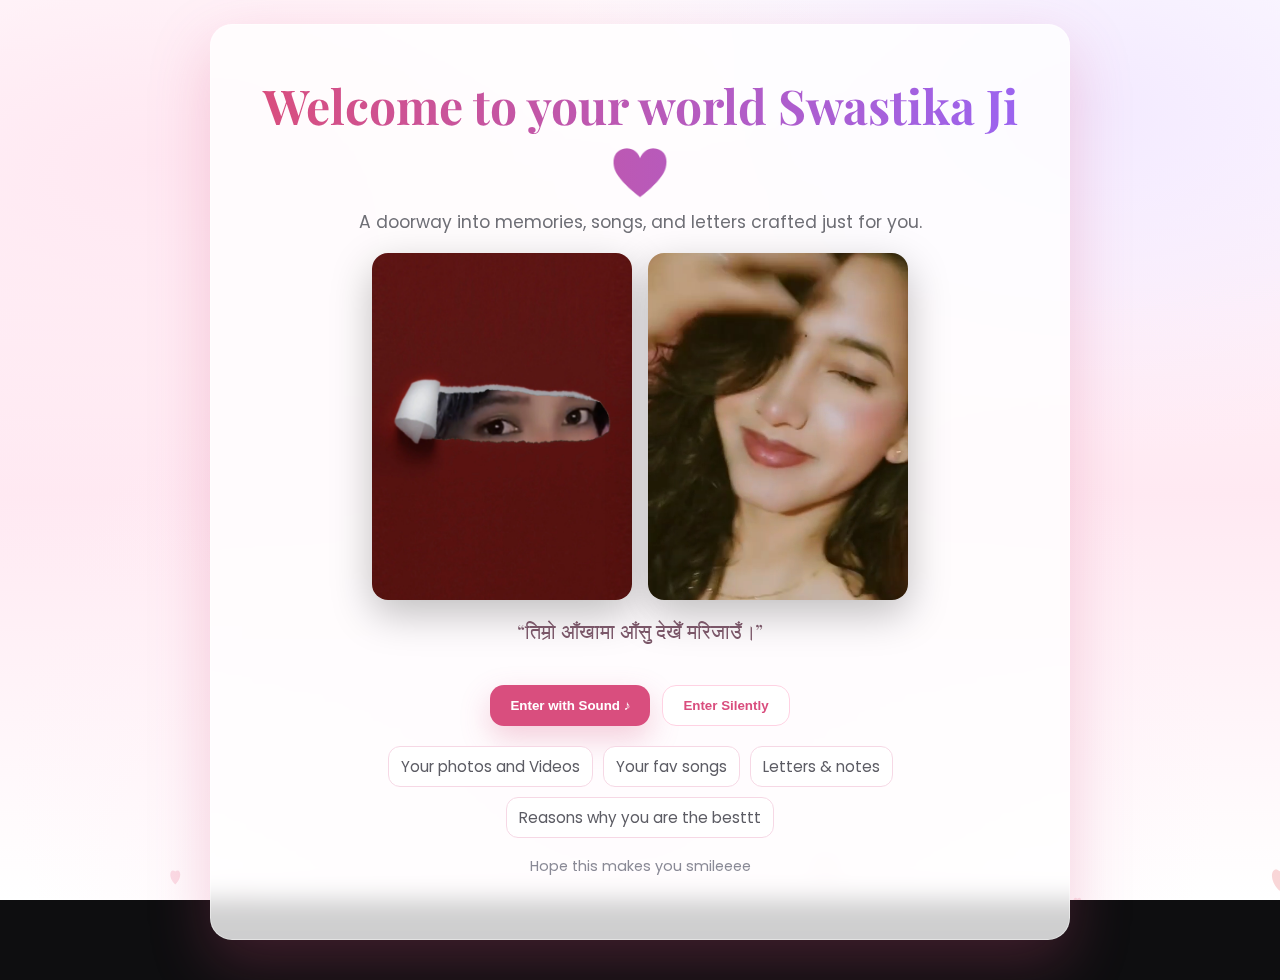
<file: index.html>
<!DOCTYPE html>
<html lang="en">
<head>
  <meta charset="utf-8" />
  <title>Welcome to the world of Swastika 💌</title>
  <meta name="viewport" content="width=device-width, initial-scale=1" />

  <!-- Fonts -->
  <link href="https://fonts.googleapis.com/css2?family=Playfair+Display:wght@600;700&family=Poppins:wght@300;400;600&display=swap" rel="stylesheet">

  <style>
    :root{
      /* Tweak these to change the small video size & spacing */
      --vid-size: 260px;   /* previous small look (try 240px/300px if you want) */
      --vid-gap: 16px;

      --glass:#ffffffcc; --text:#1c1c1c; --muted:#6f6f76;
      --accent:#d94e7e; --accent-2:#9b64f0; --ring:#ff9fbd;
      --shadow:0 22px 60px rgba(217,78,126,.25);
    }

    *{box-sizing:border-box}
    html,body{height:100%}
    body{
      margin:0;
      overflow:auto;  /* allow page to scroll so all text is visible */
      font-family:Poppins,system-ui,-apple-system,Segoe UI,Roboto,Arial,sans-serif;
      color:var(--text);
      background:#0e0e10;
      -webkit-font-smoothing:antialiased; -moz-osx-font-smoothing:grayscale;
    }

    /* Romantic animated background */
    .bg-anim{
      position:fixed; inset:0; z-index:-3;
      background:
        radial-gradient(1200px 700px at 12% 18%, #ffe8f2, transparent 60%),
        radial-gradient(900px 600px at 85% 12%, #f3eaff, transparent 60%),
        radial-gradient(1000px 900px at 48% 85%, #ffeff7, transparent 60%),
        linear-gradient(180deg, #fff, #ffe9f2 55%, #fff);
      animation:hue 16s ease-in-out infinite alternate;
      filter:saturate(106%);
    }
    @keyframes hue{from{filter:hue-rotate(0)} to{filter:hue-rotate(8deg)}}

    /* Floating hearts */
    canvas#hearts{
      position:fixed; inset:0; z-index:-2; pointer-events:none; opacity:.55;
    }

    /* Center stage */
    .stage{
      min-height:100dvh; display:flex; align-items:center; justify-content:center;
      padding: 24px 20px 40px;
    }
    .card{
      width:min(860px, 100%);
      background:var(--glass);
      backdrop-filter: blur(12px);
      border:1px solid #ffffff70; border-radius:22px;
      box-shadow:var(--shadow);
      padding:clamp(22px,5vw,48px);
      text-align:center;
    }

    h1{
      font-family:'Playfair Display',serif; font-weight:700;
      font-size:clamp(2rem,5vw,3rem); margin:0 0 8px;
      background:linear-gradient(90deg, var(--accent), var(--accent-2));
      -webkit-background-clip:text; background-clip:text; color:transparent;
    }
    .subtitle{margin:0 0 18px; color:var(--muted); font-size:1.08rem}

    /* Two small videos side-by-side (exact small size like before) */
    .intro-videos{
      display:flex;
      justify-content:center;
      align-items:center;
      gap: var(--vid-gap);
      margin: 0 auto 18px;
      flex-wrap: wrap; /* stacks on narrow phones */
    }
    .intro-videos video{
      width: var(--vid-size);
      height: calc(var(--vid-size) * 4 / 3); /* portrait-ish 3:4 */
      max-width: 42vw;            /* keep sensible on small screens */
      border-radius:16px;
      box-shadow:0 14px 40px rgba(0,0,0,.25);
      object-fit: cover;
      object-position: center 20%; /* nudge to keep eyes nicely framed */
      display:block;
    }

    .rotator{
      font-family:'Playfair Display',serif;
      font-size:1.22rem; color:#7a5668; min-height:2.4em; margin:12px 0 20px;
      opacity:0; transform:translateY(6px);
      transition:opacity .6s ease, transform .6s ease;
    }
    .rotator.is-visible{opacity:1; transform:translateY(0)}

    .buttons{display:flex; gap:12px; justify-content:center; flex-wrap:wrap}
    .btn{
      border:0; cursor:pointer; user-select:none;
      padding:12px 20px; border-radius:14px; font-weight:700;
      transition:transform .15s ease, box-shadow .2s ease, background-color .2s ease;
    }
    .btn-primary{background:var(--accent); color:#fff; box-shadow:0 12px 30px rgba(217,78,126,.28)}
    .btn-ghost{background:#fff; color:var(--accent); border:1px solid #ffd2e3}
    .btn:hover{transform:translateY(-2px)}
    .btn:focus-visible{outline:3px solid var(--ring); outline-offset:3px}

    .micro{
      display:flex; flex-wrap:wrap; gap:10px; justify-content:center;
      margin-top:20px; color:#5c5c64; font-size:.95rem;
    }
    .chip{background:#fff; border:1px solid #f6d8e5; border-radius:12px; padding:8px 12px}
    .foot{margin-top:18px; color:#8a8a96; font-size:.9rem}

    @media (max-width: 560px){
      :root{ --vid-size: 220px; }
    }

    @media (prefers-reduced-motion: reduce){
      *{animation:none !important; transition:none !important; scroll-behavior:auto !important}
    }
  </style>
</head>
<body>
  <noscript>This page uses a little JavaScript for hearts, quotes, and buttons.</noscript>

  <div class="bg-anim" aria-hidden="true"></div>
  <canvas id="hearts"></canvas>

  <section class="stage">
    <div class="card" role="main" aria-labelledby="title">
      <h1 id="title"> Welcome to your world Swastika Ji ❤️ </h1>
      <p class="subtitle">A doorway into memories, songs, and letters crafted just for you.</p>

      <!-- Two small videos side-by-side (not big, not overlapping) -->
      <div class="intro-videos">
        <video autoplay muted loop playsinline preload="auto" poster="assets/photos/91.JPG">
          <source src="assets/videos/33.mp4" type="video/mp4">
        </video>
        <video autoplay muted loop playsinline preload="auto" poster="assets/photos/91.JPG">
          <source src="assets/videos/17.mp4" type="video/mp4">
        </video>
      </div>

      <div id="rotator" class="rotator" aria-live="polite"></div>

      <div class="buttons" role="group" aria-label="Entry options">
        <button id="enter-sound" class="btn btn-primary">Enter with Sound ♪</button>
        <button id="enter-quiet" class="btn btn-ghost">Enter Silently</button>
      </div>

      <div class="micro" aria-hidden="true">
        <div class="chip">Your photos and Videos</div>
        <div class="chip">Your fav songs</div>
        <div class="chip">Letters & notes</div>
        <div class="chip">Reasons why you are the besttt</div>
      </div>

      <p class="foot">Hope this makes you smileeee</p>
    </div>
  </section>

  <script>
    // Ensure both small videos start (muted/inline for mobile)
    document.querySelectorAll('.intro-videos video').forEach(v=>{
      v.muted = true; v.playsInline = true;
      const tryPlay = () => v.play().catch(()=>{});
      if (v.readyState >= 2) tryPlay(); else v.addEventListener('canplay', tryPlay, {once:true});
    });

    // Rotating quotes
    const quotes = [
      "“तिम्रो आँखामा आँसु देखेँ मरिजाउँ।”",
      "“Your eyes are my favouriteeee”",
      "“If I had a flower for every time I thought of you… I could walk through my garden forever.”"
    ];
    const rotator = document.getElementById('rotator');
    let qi = 0;
    function showQuote(){
      rotator.textContent = quotes[qi % quotes.length];
      rotator.classList.add('is-visible');
      setTimeout(()=>{ rotator.classList.remove('is-visible'); qi++; setTimeout(showQuote, 600); }, 3600);
    }
    showQuote();

    // Buttons → remember music pref, then go to main.html
    document.getElementById('enter-sound').addEventListener('click', ()=>{
      try { sessionStorage.setItem('playMusic','true'); } catch {}
      location.href = 'main.html';
    });
    document.getElementById('enter-quiet').addEventListener('click', ()=>{
      try { sessionStorage.setItem('playMusic','false'); } catch {}
      location.href = 'main.html';
    });

    // Floating hearts
    const c = document.getElementById('hearts'), ctx = c.getContext('2d');
    let W, H;
    function resize(){ W = c.width = innerWidth; H = c.height = innerHeight; }
    addEventListener('resize', resize); resize();

    function Heart(){
      this.x = Math.random()*W;
      this.y = H + Math.random()*H/2;
      this.size = 6 + Math.random()*10;
      this.alpha = .15 + Math.random()*.35;
      this.speed = 0.4 + Math.random()*0.9;
      this.swing = Math.random()*1.6;
      this.phase = Math.random()*Math.PI*2;
      this.hue = 330 + Math.random()*30;
    }
    Heart.prototype.draw = function(t){
      const sway = Math.sin(t/700 + this.phase)*this.swing;
      this.y -= this.speed; this.x += sway;
      if(this.y + this.size < -10){ this.y = H + 20; this.x = Math.random()*W; }
      ctx.save(); ctx.translate(this.x, this.y); ctx.scale(this.size/14, this.size/14);
      ctx.fillStyle = `hsla(${this.hue},75%,64%,${this.alpha})`;
      ctx.beginPath();
      ctx.moveTo(0,6);
      ctx.bezierCurveTo(-12,-6,-6,-18,0,-12);
      ctx.bezierCurveTo(6,-18,12,-6,0,6);
      ctx.closePath(); ctx.fill(); ctx.restore();
    };

    const hearts = Array.from({length:70}, ()=>new Heart());
    function loop(t){ ctx.clearRect(0,0,W,H); hearts.forEach(h=>h.draw(t)); requestAnimationFrame(loop); }
    requestAnimationFrame(loop);
  </script>
</body>
</html>
</file>
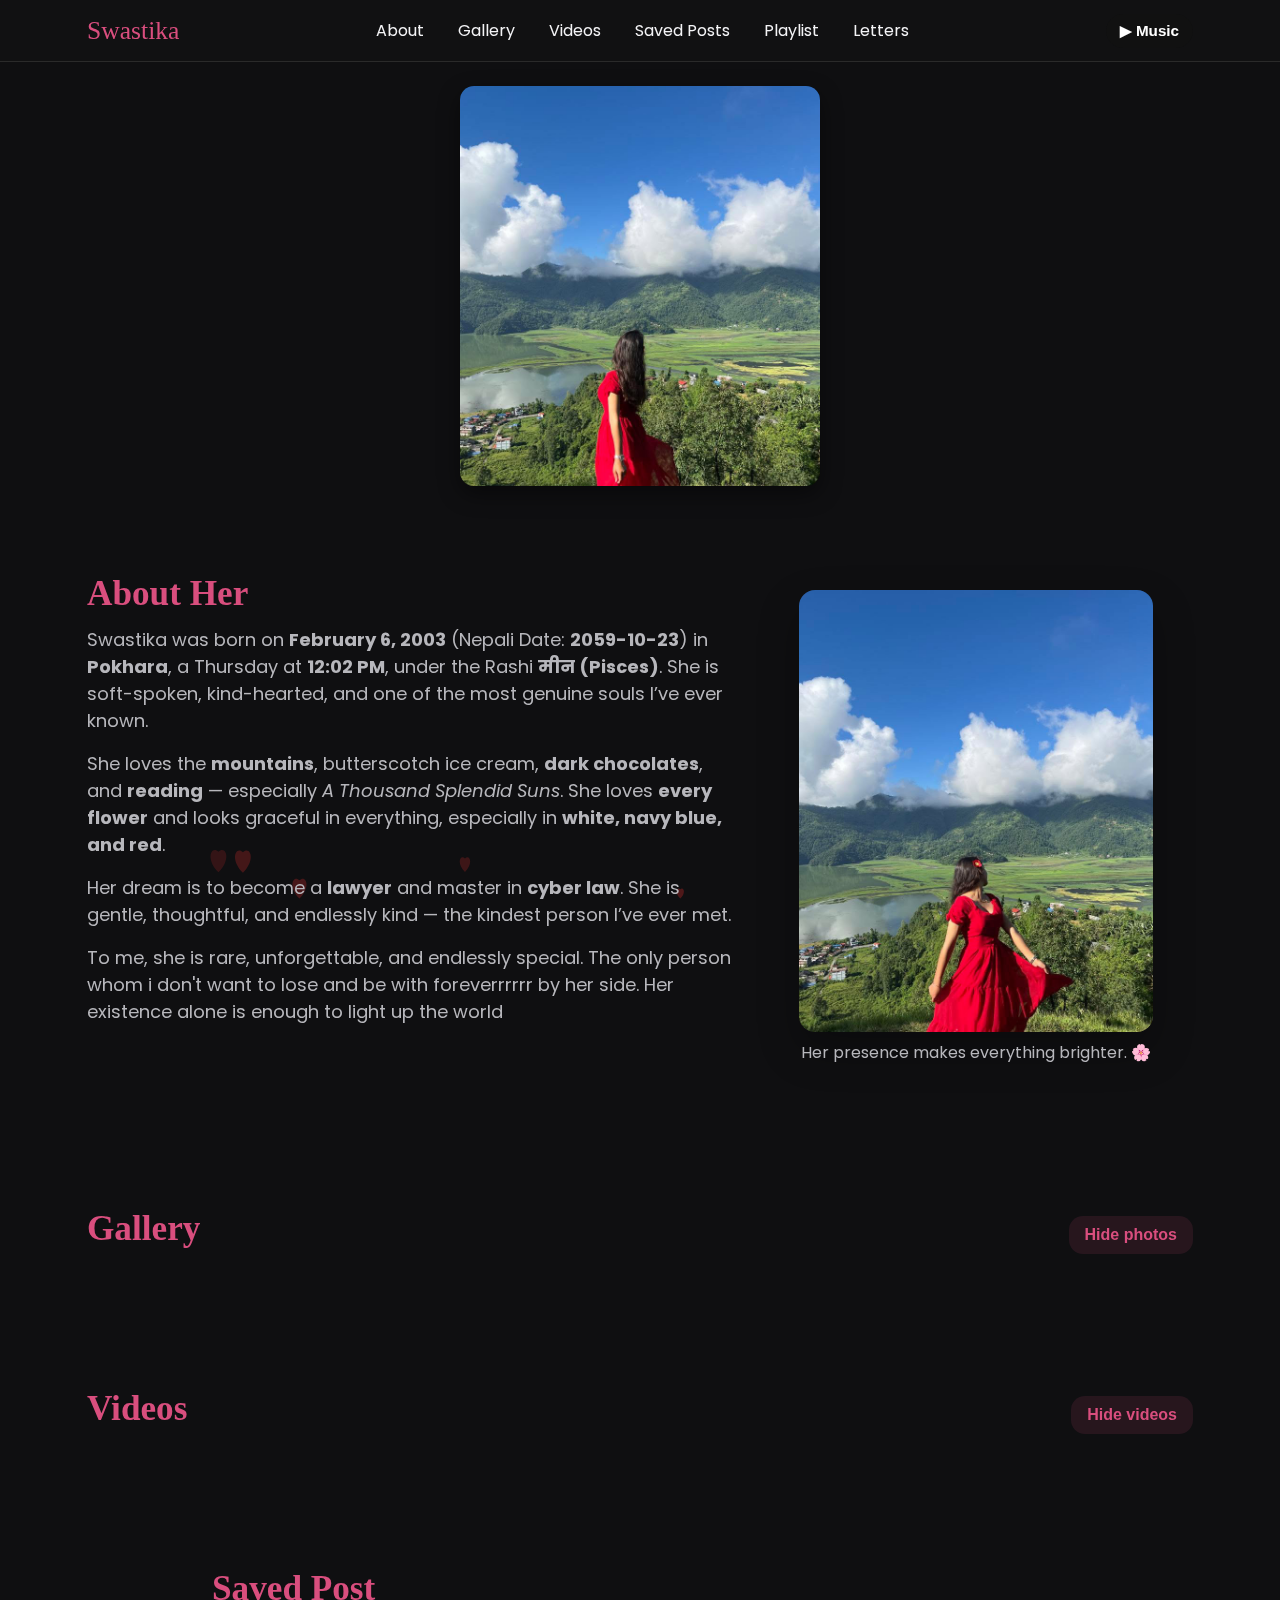
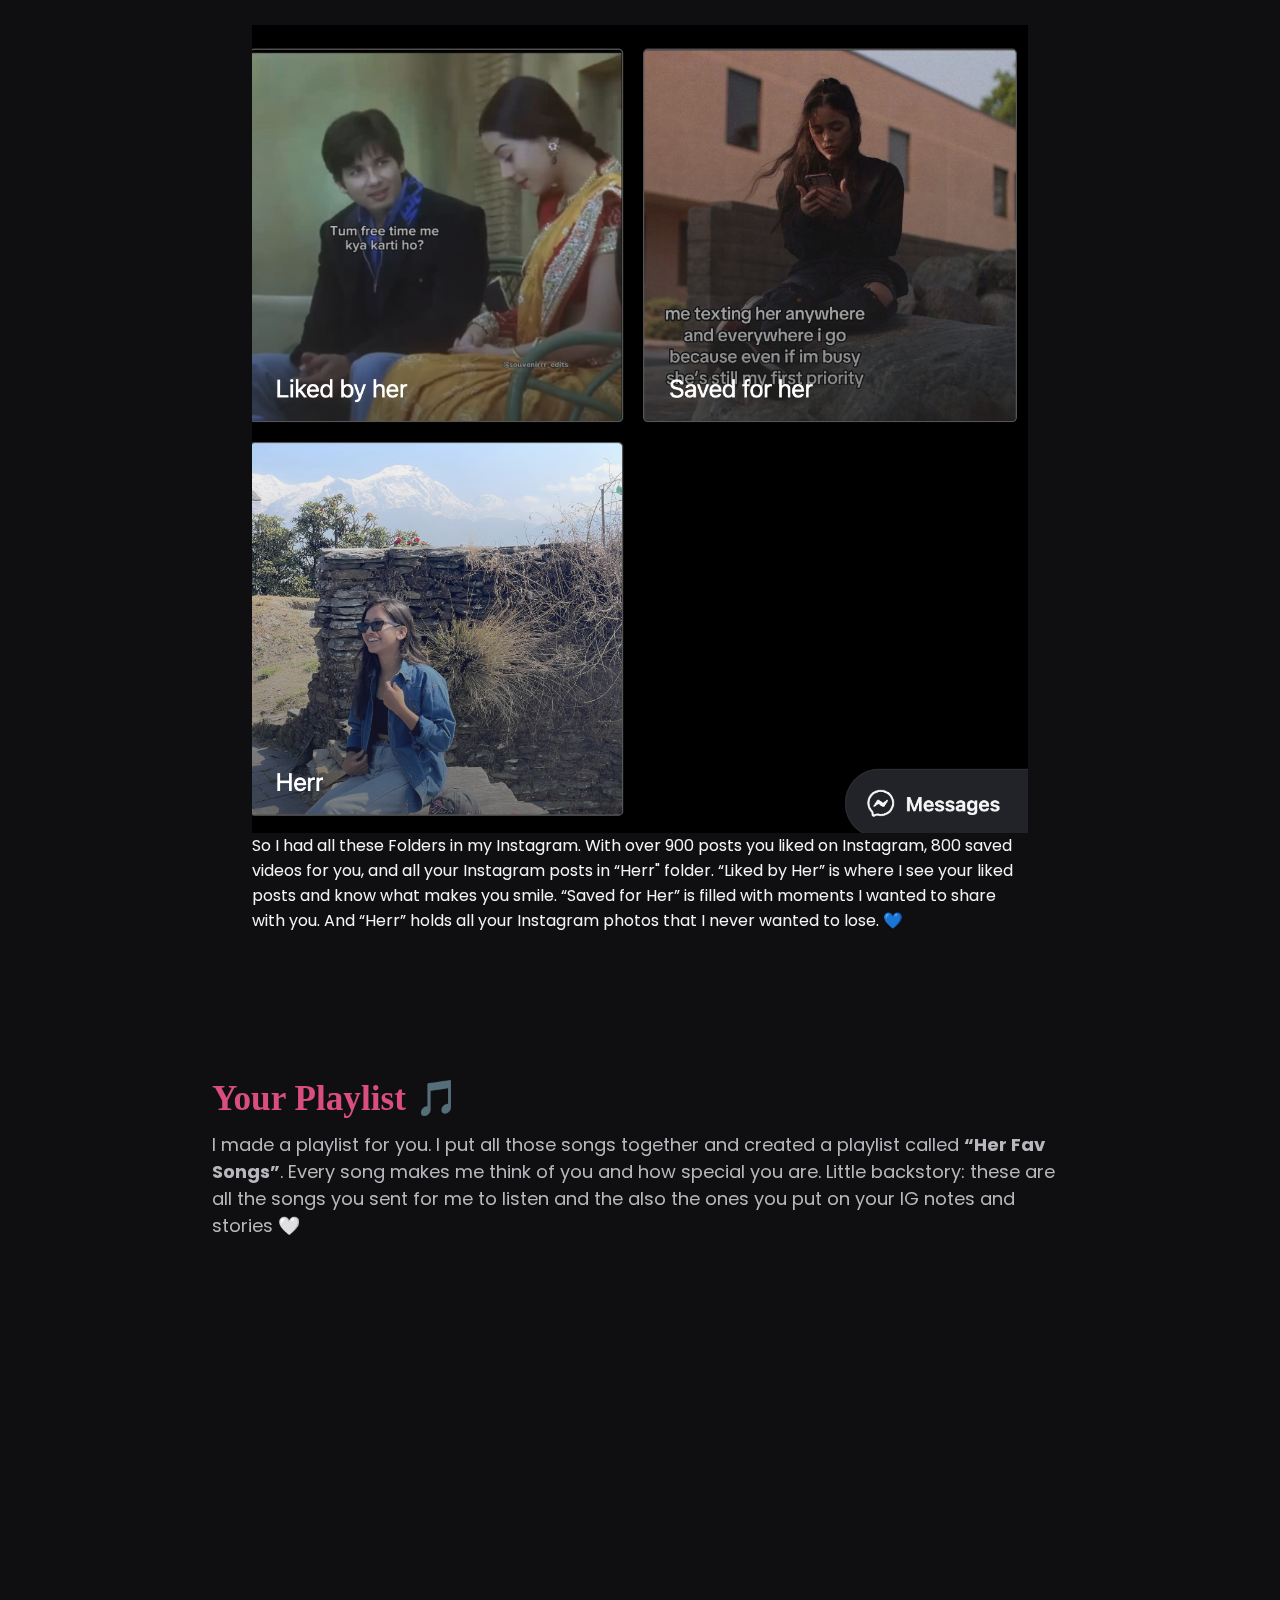
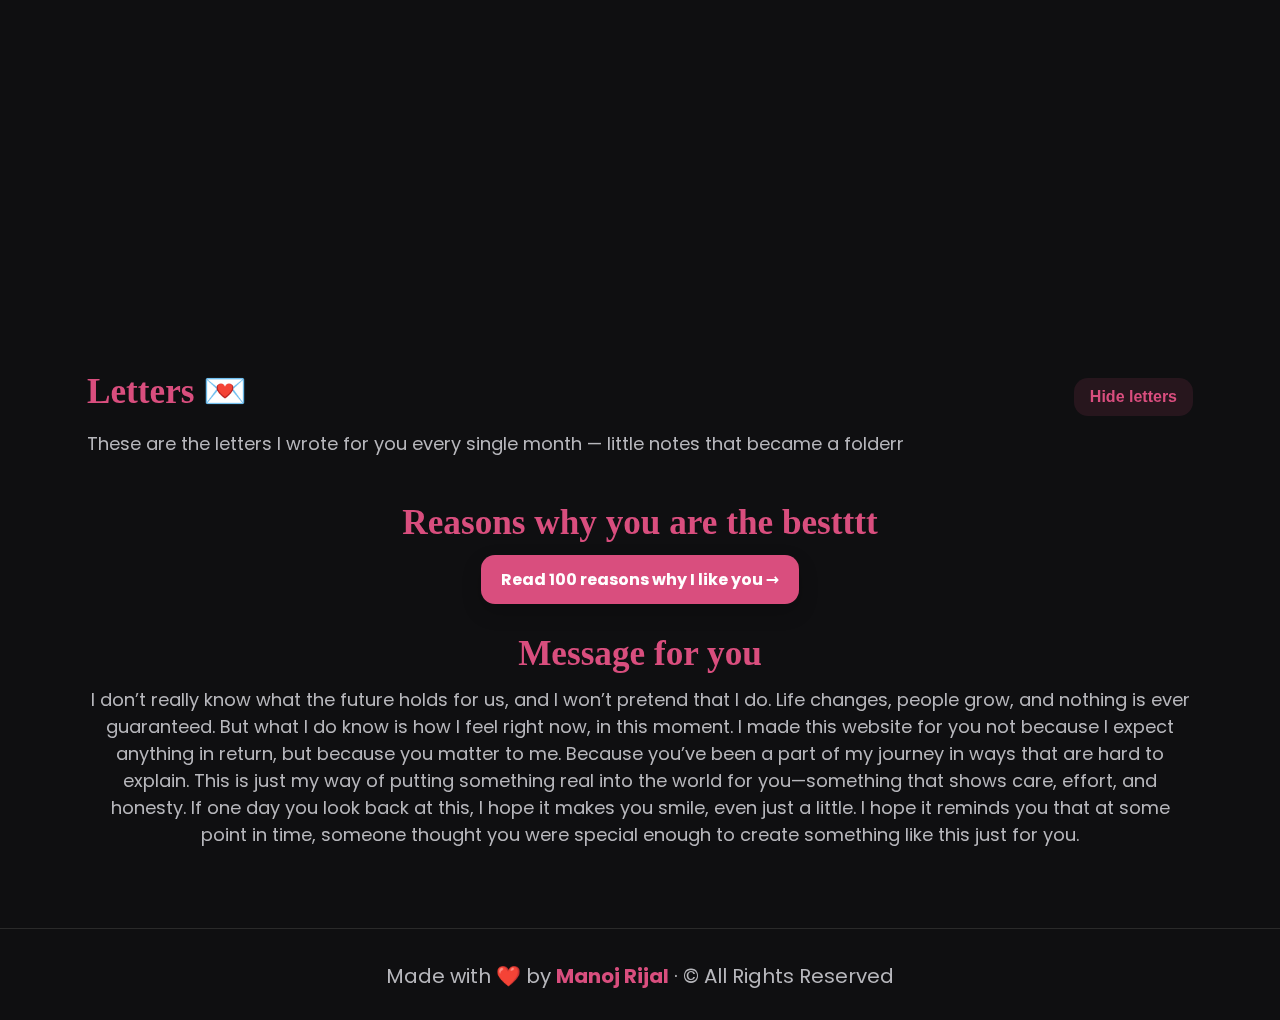
<file: main.html>
<!DOCTYPE html>
<html lang="en">
<head>
  <meta charset="utf-8" />
  <title>For the Girl I Admire Most 💙</title>
  <meta name="viewport" content="width=device-width, initial-scale=1" />

  <!-- SEO / Social -->
  <meta name="description" content="Photos, videos, music, saved posts, letters, and memories—curated with love for Swastika." />
  <meta property="og:title" content="For the Girl I Admire Most 💙" />
  <meta property="og:description" content="A collection of photos, videos, music, letters, and reasons why I admire her." />
  <meta property="og:type" content="website" />
  <meta property="og:image" content="assets/special/saved-folders.jpg" />
  <link rel="icon" href="assets/special/favicon.ico" />

  <!-- Fonts & Styles -->
  <link href="https://fonts.googleapis.com/css2?family=Poppins:wght@300;400;600&display=swap" rel="stylesheet">
  <link rel="stylesheet" href="style.css" />

  <!-- Preload audio -->
  <link rel="preload" as="audio" href="assets/music/meri-banogi-kya.mp3">

  <style>
    /* Page base to match your black theme */
    body {
      margin: 0;
      font-family: Poppins, system-ui, -apple-system, Segoe UI, Roboto, Arial, sans-serif;
      color: #f4f4f6;
      background: #0f0f11; /* deep black background */
      -webkit-font-smoothing: antialiased;
      -moz-osx-font-smoothing: grayscale;
    }
    /* Floating red hearts layer */
    canvas#hearts {
      position: fixed;
      inset: 0;
      z-index: -1;
      pointer-events: none;
      opacity: 0.6; /* tweak if too strong */
    }
    /* Ensure mini-slideshow scrolls normally (no overlap) */
    #mini-slideshow {
      position: relative;
      margin: 24px auto;
      width: clamp(200px, 30vw, 360px);
      height: clamp(240px, 32vw, 400px);
      border-radius: 14px;
      overflow: hidden;
      background: #000;
      box-shadow: 0 8px 22px rgba(0,0,0,.45);
    }
    #mini-slideshow img {
      width: 100%; height: 100%; object-fit: cover; display: block;
      transition: opacity .35s ease;
    }
  </style>
</head>
<body>
  <noscript>JavaScript is disabled; dynamic slideshow, gallery, and music controls will be limited.</noscript>

  <!-- Floating Hearts Background -->
  <canvas id="hearts"></canvas>

  <!-- Sticky Glass Navbar -->
  <header class="nav" role="banner">
    <div class="nav__inner">
      <a class="brand" href="index.html" aria-label="Back to intro">Swastika</a>
      <nav aria-label="Primary">
        <a href="#about">About</a>
        <a href="#gallery">Gallery</a>
        <a href="#videos">Videos</a>
        <a href="#saved">Saved Posts</a>
        <a href="#playlist">Playlist</a>
        <a href="#letters">Letters</a>
      </nav>
      <div class="nav__actions">
        <button id="music-btn" class="button button--pill" aria-label="Toggle background music" aria-pressed="false">▶ Music</button>
      </div>
    </div>
  </header>

  <!-- Mini slideshow (scrolls normally) -->
  <aside id="mini-slideshow" aria-label="Mini slideshow">
    <img id="mini-slide" src="assets/photos/1.JPG" alt="Memory 1">
  </aside>

  <!-- Background Music -->
  <audio id="bg-music" loop>
    <source src="assets/music/saino.mp3" type="audio/mpeg" />
    Your browser does not support the audio element.
  </audio>

  <main id="content">
    <!-- About -->
    <section id="about" class="section hero" aria-label="About Swastika">
      <div class="container">
        <div class="hero__grid">
          <!-- Left side: Text -->
          <div class="hero__copy">
            <h2 class="h2">About Her</h2>

            <p class="lede">
              Swastika was born on <strong>February 6, 2003</strong> (Nepali Date:
              <strong>2059-10-23</strong>) in <strong>Pokhara</strong>, a Thursday at
              <strong>12:02 PM</strong>, under the Rashi <strong>मीन (Pisces)</strong>.
              She is soft-spoken, kind-hearted, and one of the most genuine souls I’ve ever known.
            </p>

            <p class="lede">
              She loves the <strong>mountains</strong>, butterscotch ice cream, <strong>dark chocolates</strong>,
              and <strong>reading</strong> — especially <em>A Thousand Splendid Suns</em>.
              She loves <strong>every flower</strong> and looks graceful in everything,
              especially in <strong>white, navy blue, and red</strong>.
            </p>

            <p class="lede">
              Her dream is to become a <strong>lawyer</strong> and master in <strong>cyber law</strong>.
              She is gentle, thoughtful, and endlessly kind — the kindest person I’ve ever met.
            </p>

            <p class="lede">To me, she is rare, unforgettable, and endlessly special. The only person whom i don't want to lose and be with foreverrrrrr by her side. Her existence alone is enough to light up the world </p>
          </div>

          <!-- Right side: Image -->
          <figure class="hero__figure">
            <img src="assets/photos/6.JPG" alt="Swastika smiling in nature" loading="lazy">
            <figcaption>Her presence makes everything brighter. 🌸</figcaption>
          </figure>
        </div>
      </div>
    </section>
    

    <!-- Gallery -->
    <section id="gallery" class="section" aria-label="Photo gallery">
      <div class="container">
        <div class="section__head">
          <h2 class="h2">Gallery</h2>
          <button id="toggle-gallery" class="button button--ghost" aria-controls="gallery-grid" aria-expanded="true">Hide photos</button>
        </div>
        <div id="gallery-grid" class="media-grid" style="display:grid;">
          <!-- script.js appends <img> 1.JPG..93.JPG -->
        </div>
      </div>
    </section>

    <!-- Videos -->
    <section id="videos" class="section" aria-label="Videos">
      <div class="container">
        <div class="section__head">
          <h2 class="h2">Videos</h2>
          <button id="toggle-videos" class="button button--ghost" aria-controls="video-grid" aria-expanded="true">Hide videos</button>
        </div>
        <div id="video-grid" class="media-grid" style="display:grid;">
          <!-- script.js appends <video> 1.mp4..32.mp4 -->
        </div>
      </div>
    </section>

    <!-- Saved Post -->
    <section id="saved" class="section" aria-label="Saved posts">
      <div class="container container--narrow">
        <h2 class="h2">Saved Post</h2>
        <figure class="figure" id="saved-post">
          <img class="figure__img" src="assets/special/saved-folders.jpg" alt="Saved Instagram screenshot showing her favorite posts" loading="lazy">
          <figcaption class="figure__cap">
            So I had all these Folders in my Instagram. With over 900 posts you liked on Instagram, 800 saved videos for you, and all your Instagram posts in “Herr" folder.
             “Liked by Her” is where I see your liked posts and know what makes you smile. “Saved for Her” is filled with moments I wanted to share with you. And “Herr” holds all your Instagram photos that I never wanted to lose. 💙
          </figcaption>
        </figure>
      </div>
    </section>

    <!-- Playlist -->
    <section id="playlist" class="section" aria-label="Your favourite songs">
      <div class="container container--narrow">
        <h2 class="h2">Your Playlist 🎵</h2>
        <p class="lede">
          I made a playlist for you. I put all those songs together and created a playlist called <strong>“Her Fav Songs”</strong>.
          Every song makes me think of you and how special you are. Little backstory: these are all the songs you sent for me to listen and the also the ones you put on your IG notes and stories 🤍
        </p>
        <div class="embed">
          <iframe
            class="embed__frame"
            src="https://open.spotify.com/embed/playlist/7xa8SpwR6ygWpyLvdyOZei?utm_source=generator"
            width="100%" height="580" frameborder="0"
            allow="autoplay; clipboard-write; encrypted-media; fullscreen; picture-in-picture"
            loading="lazy" title="Her Favorite Songs Playlist"></iframe>
        </div>
      </div>
    </section>

    <!-- Letters -->
    <section id="letters" class="section" aria-label="Letters">
      <div class="container">
        <div class="section__head">
          <h2 class="h2">Letters 💌</h2>
          <button id="toggle-letters" class="button button--ghost" aria-controls="letters-grid" aria-expanded="true">
            Hide letters
          </button>
        </div>

        <p class="lede">These are the letters I wrote for you every single month — little notes that became a folderr</p>

        <div id="letters-grid" class="media-grid" style="display:grid;">
          <!-- script.js will insert assets/letters/1.JPG ... 12.JPG -->
        </div>

        <div class="ta-center" style="margin-top:30px">
          <h2 class="h2">Reasons why you are the bestttt </h2>
          <a class="button button--primary" href="100-reasons.html">Read 100 reasons why I like you →</a>
        </div>



        <div class="ta-center" style="margin-top:30px">
          <h2 class="h2">Message for you</h2>
          <p class="lede">
            I don’t really know what the future holds for us, and I won’t pretend that I do. Life changes, people grow, and nothing is ever guaranteed. But what I do know is how I feel right now, in this moment.
            I made this website for you not because I expect anything in return, but because you matter to me. Because you’ve been a part of my journey in ways that are hard to explain. This is just my way of putting something real into the world for you—something that shows care, effort, and honesty.
If one day you look back at this, I hope it makes you smile, even just a little. I hope it reminds you that at some point in time, someone thought you were special enough to create something like this just for you. 
            
          </p> 
        </div>
      </div>
    </section>
  </main>

  <footer class="site-foot" role="contentinfo">
    <div class="container ta-center">
      <small>
        Made with ❤️ by <strong>Manoj Rijal</strong> · © All Rights Reserved
      </small>
    </div>
  </footer>

  <script src="script.js" defer></script>

  <!-- Floating red hearts script -->
  <script>
    const c = document.getElementById('hearts');
    const ctx = c.getContext('2d');
    let W, H;
    function resize(){ W = c.width = innerWidth; H = c.height = innerHeight; }
    addEventListener('resize', resize); resize();

    function Heart(){
      this.x = Math.random()*W;
      this.y = H + Math.random()*H/2;
      this.size = 6 + Math.random()*10;
      this.alpha = .2 + Math.random()*.35;
      this.speed = 0.4 + Math.random()*0.9;
      this.swing = Math.random()*1.6;
      this.phase = Math.random()*Math.PI*2;
      this.hue = 0; // red
    }
    Heart.prototype.draw = function(t){
      const sway = Math.sin(t/700 + this.phase)*this.swing;
      this.y -= this.speed; this.x += sway;
      if(this.y + this.size < -10){ this.y = H + 20; this.x = Math.random()*W; }
      ctx.save(); ctx.translate(this.x, this.y); ctx.scale(this.size/14, this.size/14);
      ctx.fillStyle = `hsla(${this.hue}, 80%, 55%, ${this.alpha})`;
      ctx.beginPath();
      ctx.moveTo(0,6);
      ctx.bezierCurveTo(-12,-6,-6,-18,0,-12);
      ctx.bezierCurveTo(6,-18,12,-6,0,6);
      ctx.closePath(); ctx.fill(); ctx.restore();
    };

    const hearts = Array.from({length:70}, ()=>new Heart());
    function loop(t){ ctx.clearRect(0,0,W,H); hearts.forEach(h=>h.draw(t)); requestAnimationFrame(loop); }
    requestAnimationFrame(loop);
  </script>
</body>
</html>
</file>
<file: style.css>
:root {
    --bg:#0f0f11; 
    --surface:#161617; 
    --text:#f4f4f6; 
    --muted:#b7b7bc;
    --accent:#d94e7e; 
    --accent-ghost:#3b1020; 
    --ring:#ff9fbd;
    --shadow-sm:0 8px 20px rgba(0,0,0,.20);
    --shadow-md:0 18px 40px rgba(0,0,0,.28);
    --radius:18px; 
    --container:1150px;
  }
  
  /* Reset */
  * { box-sizing:border-box; }
  html,body { height:100%; margin:0; }
  body {
    background:var(--bg); 
    color:var(--text);
    font-family:Poppins,system-ui,-apple-system,Segoe UI,Roboto,Arial,sans-serif;
    -webkit-font-smoothing:antialiased; 
    -moz-osx-font-smoothing:grayscale;
  }
  img,video { display:block; max-width:100%; height:auto; }
  a { color:var(--accent); text-decoration:none; }
  a:hover { text-decoration:underline; }
  .ta-center { text-align:center; }
  
  /* Containers & Sections */
  .container { width:min(var(--container),100%); margin:0 auto; padding:0 22px; }
  .container--narrow { width:min(900px,100%); }
  .section { padding:clamp(28px,6vw,64px) 0; }
  .section__head { display:flex; align-items:center; justify-content:space-between; gap:12px; }
  
  /* Headings */
  .h2 {
    font-family:'Playfair Display',serif;
    font-weight:700; 
    color:var(--accent);
    font-size:clamp(1.6rem,4.6vw,2.2rem); 
    margin:0 0 12px;
  }
  .lede { margin:6px 0 16px; color:var(--muted); font-size:clamp(1rem,3vw,1.125rem); }
  .script { font-family:'Playfair Display',serif; color:var(--accent); }
  
  /* Navbar (glass) */
  .nav {
    position:sticky; top:0; z-index:20;
    backdrop-filter: blur(10px);
    background:rgba(18,18,20,.65);
    border-bottom:1px solid #2a2a2a;
  }
  .nav__inner {
    display:flex; align-items:center; justify-content:space-between;
    width:min(var(--container),100%); margin:0 auto; padding:10px 22px;
  }
  .brand {
    font-family:'Playfair Display',serif; font-size:1.6rem; 
    color:var(--accent); text-decoration:none;
  }
  .nav nav { display:flex; gap:14px; align-items:center; flex-wrap:wrap; }
  .nav nav a {
    padding:8px 10px; border-radius:12px; 
    text-decoration:none; color:var(--text);
  }
  .nav nav a:hover { background:rgba(217,78,126,.12); }
  .nav__actions { display:flex; gap:10px; align-items:center; }
  
  /* Buttons */
  .button {
    display:inline-flex; align-items:center; justify-content:center;
    gap:.6rem; cursor:pointer; border:0; border-radius:14px;
    font-weight:700; font-size:1rem; user-select:none;
    transition:background-color .2s ease, transform .15s ease, box-shadow .2s ease;
  }
  .button:hover { transform:translateY(-1px); }
  .button:focus-visible { outline:3px solid var(--ring); outline-offset:3px; }
  .button--primary { background:var(--accent); color:#fff; padding:12px 20px; box-shadow:var(--shadow-sm); }
  .button--ghost { background:rgba(217,78,126,.12); color:var(--accent); padding:10px 16px; }
  .button--pill { background:#111; color:#fff; padding:8px 14px; border-radius:999px; font-size:.95rem; }
  
  /* Hero split */
  .hero .hero__grid {
    display:grid; gap:22px; grid-template-columns: 1.2fr .8fr;
  }
  .hero .hero__title {
    font-family:'Playfair Display',serif; 
    font-size:clamp(1.9rem,5.6vw,2.6rem); 
    margin:6px 0 8px;
  }
  .hero .about-list {
    margin:16px auto 0; padding:0; list-style:none; 
    max-width:800px; color:var(--muted);
  }
  .hero .about-list li { padding:6px 0; }
  .hero .hero__figure img {
    width:100%; border-radius:16px; box-shadow:var(--shadow-md); 
    object-fit:cover; aspect-ratio:4/5;
  }
  .hero .hero__figure figcaption { text-align:center; color:var(--muted); margin-top:8px; }
  @media (max-width: 900px){ .hero .hero__grid{grid-template-columns:1fr} }
  
  /* ===== Mini slideshow (sticky top, smaller, no overlap) ===== */
  #mini-slideshow {
    position: relative;   /* normal flow, no overlap */
    margin: 40px auto;    /* space around it */
    width: clamp(200px, 30vw, 360px);
    height: clamp(240px, 32vw, 400px);
    border-radius: 14px;
    overflow: hidden;
    box-shadow: 0 8px 22px rgba(0,0,0,.4);
    background: #000;
  }
  
  #mini-slideshow img {
    width: 100%; height: 100%;
    object-fit: cover; 
    display: block;
    transition: opacity .4s ease;  /* fade effect */
  }
  @media (max-width: 480px) {
    #mini-slideshow {
      width: 70vw;
      height: 40vh;
    }
  }
  
  /* ===== Uniform gallery & video tiles ===== */
  .media-grid {
    display: grid;
    gap: 14px;
    grid-template-columns: repeat(auto-fill, minmax(240px, 1fr));
  }
  .media-grid img,
  /* Video cards (keep the same size as photos) */
.media-grid video {
    width: 100%;
    height: clamp(220px, 28vw, 360px);
    object-fit: cover;
    border-radius: 12px;
    background: #000;
    box-shadow: var(--shadow-sm);
    cursor: pointer;
  }
  
  
  /* Video hover play (visual hook) */
  .video-card { cursor:pointer; }
  
  /* Saved Post — show full image, no crop */
  #saved-post .figure__img {
    width: 100%;
    max-width: 900px;
    margin-inline: auto;
    object-fit: contain;   /* don’t crop */
    background: #000;
  }
  
  /* Footer */
  .site-foot { padding:28px 0; color:var(--muted); text-align:center; }
  
  /* Focus styles */
  :focus-visible { outline:3px solid var(--ring); outline-offset:2px; }
  
  /* Motion preference */
  @media (prefers-reduced-motion: reduce) {
    * { animation:none !important; transition:none !important; scroll-behavior:auto !important; }
  }
  /* Background with your image #91 */
.bg {
    position: fixed;
    inset: 0;
    z-index: -2;
    background: url("assets/photos/91.JPG") center / cover no-repeat;
    filter: brightness(0.85) saturate(1.08);
  }
  
  /* Soft overlay so text stays readable */
  .bg::after {
    content: "";
    position: absolute;
    inset: 0;
    background: linear-gradient(
      to bottom,
      rgba(255,255,255,0.46),
      rgba(255,255,255,0.62)
    );
  }
  /* Letters grid: show the full screenshot (no crop), readable on white */
#letters-grid img{
    width:100%;
    height:auto;           /* let height follow the image */
    object-fit:contain;    /* do not crop text */
    background:#fff;       /* white backdrop for screenshots */
    border-radius:12px;
    box-shadow:var(--shadow-sm);
    padding:8px;           /* little margin inside for edges */
  }
  
  /* If you want larger tiles similar to documents, uncomment:
  #letters-grid img{ max-height: 760px; } 
  */
  .hero__grid {
    display: grid;
    gap: 22px;
    grid-template-columns: 1.2fr 0.8fr; /* text on left, image on right */
    align-items: start;
  }
  .hero__figure img {
    width: 100%;
    border-radius: 16px;
    box-shadow: var(--shadow-md);
    object-fit: cover;
  }
  @media (max-width: 900px) {
    .hero__grid {
      grid-template-columns: 1fr; /* stack on small screens */
    }
  }
  .site-foot {
    padding: 28px 0;
    color: var(--muted);
    text-align: center;
    font-size: 1.5rem;
    border-top: 1px solid #2a2a2a;
  }
  .site-foot strong {
    color: var(--accent);
  }
</file>
